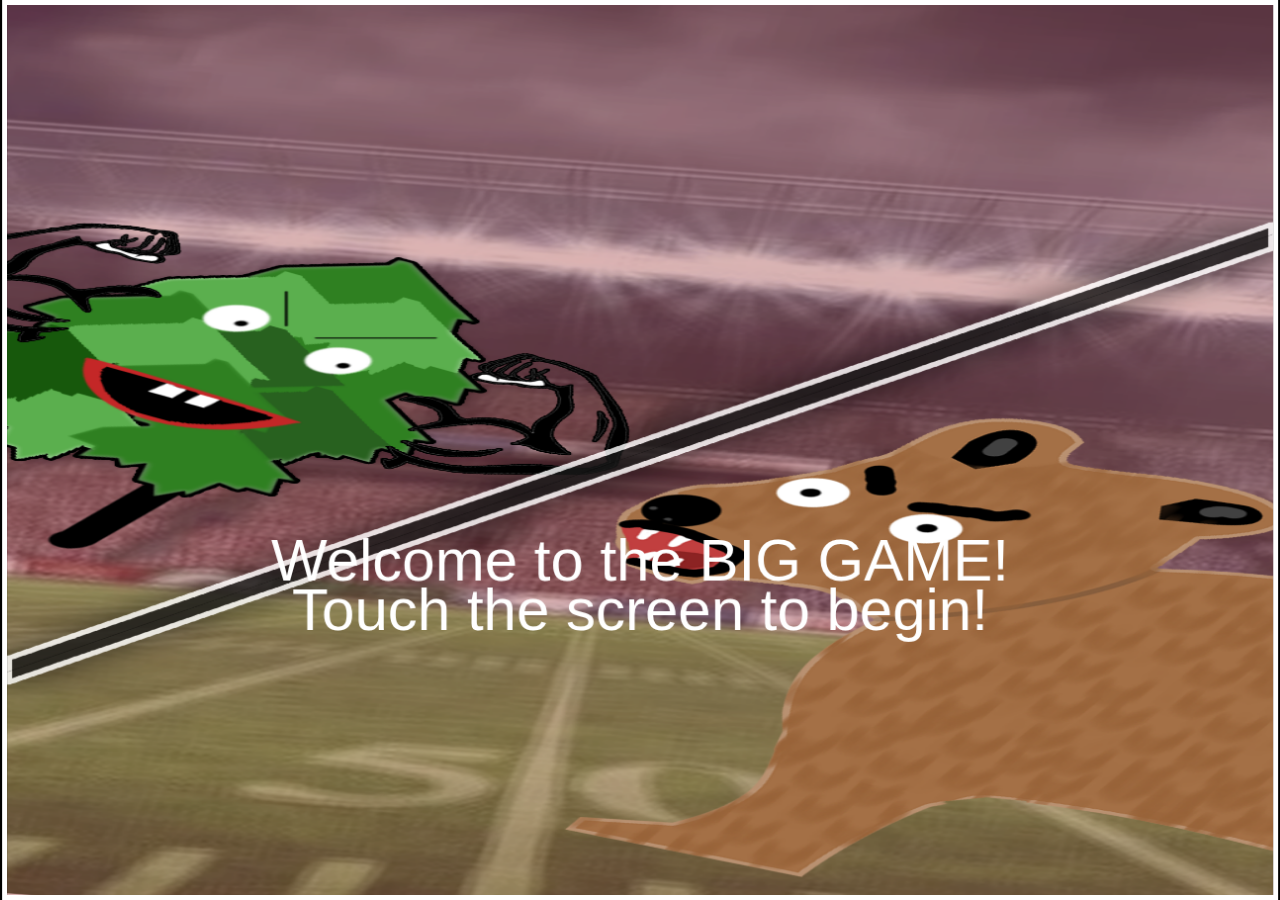
<file: index.html>
<!DOCTYPE html>

<html lang="en">
<head>
    <meta charset="UTF-8">
    <meta http-equiv="X-UA-Compatible" content="IE=edge">
    <meta name="viewport" content="width=device-width, initial-scale=1.0">
    <title>The Big Game</title>
    <link rel="stylesheet" href="style.css">   
</head>

<body id="body">
    
    <canvas id="canvas1">
    </canvas>

    <div id="inputContainer"></div>

    <img id="footballImage" src="assets/football.png">
    <img id="fieldgoalImage" src="assets/fieldgoal.png">
    <img id="fieldImage" src="assets/field.png">
    <img id="calImage" src="assets/calbear.png">
    <img id="stanfordImage" src="assets/stanfordtree.png">
    <img id="retryButton" src="assets/retry.png">
    <img id="qrCode" src="assets/qr.png">
    <img id="bear" src="assets/angrybear.png">
    <img id="tree" src="assets/angrytree.png">
    <img id="loadLeft" src="assets/LoadingScreenLeft.png">
    <img id="loadRight" src="assets/LoadingScreenRight.png">



    <script>
        //need these 3 lines so iframe from domain forwarding with masking properly handles touch
        //events in ios safari
        document.addEventListener('touchstart', {});
        </script>

    <script src="Game.js"></script>
</body>


</html>
</file>
<file: style.css>
* {
    margin: 0;
    padding: 0;
    box-sizing: border-box;
}

body {
    background: black;
}

#canvas1 {
    position: absolute;
    top: 50%;
    left: 50%;
    transform: translate(-50%, -50%);
    border: 5px solid white;
    max-width: 100%;
    max-height: 100%;
}

#footballImage, #fieldgoalImage, #loadLeft, #loadRight, #fieldImage, #calImage, #stanfordImage, #retryButton, #qrCode, #bear, #tree{
    display: none;

}

#inputContainer {
    position: absolute;
    top: 20%;
    left: 30%;
    transform: translate(-50%, -50%);
    width: 100%;
    height: 100%;
    display: flex;
    justify-content: center;
    align-items: center;
}
</file>
